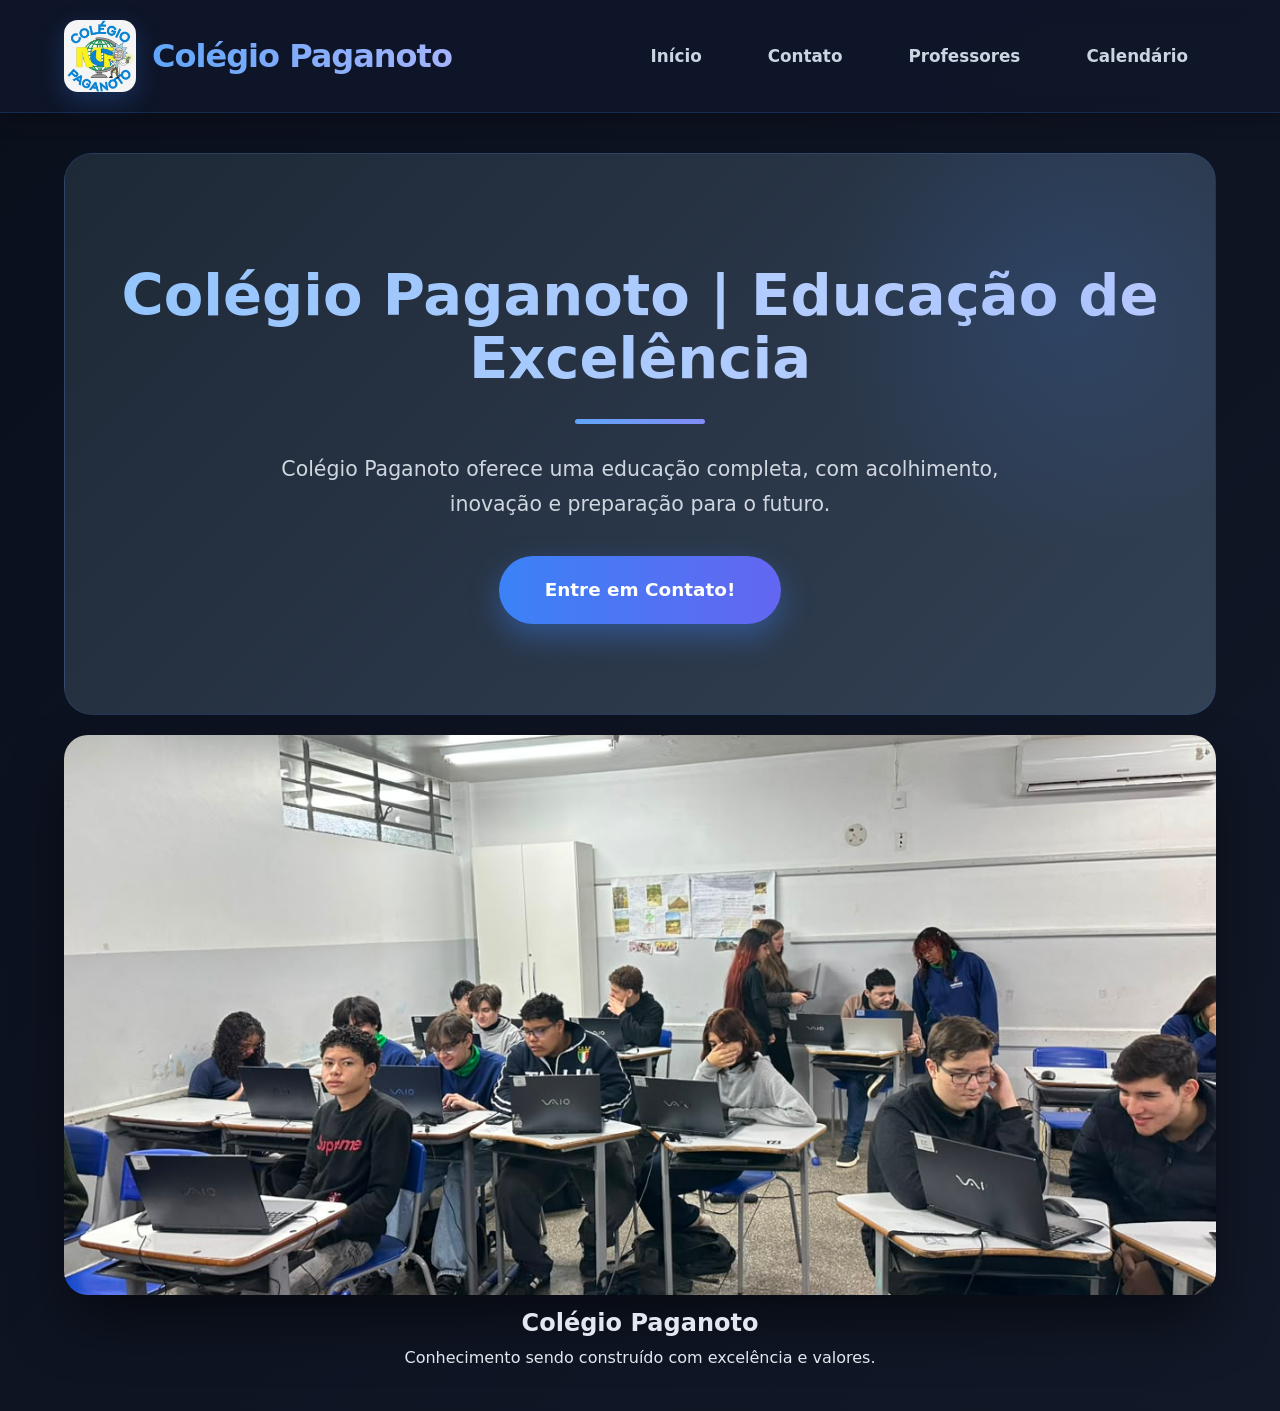
<file: index.html>
<!DOCTYPE html>
<html lang="pt-BR">
<head>
    <meta charset="UTF-8">
    <meta name="viewport" content="width=device-width, initial-scale=1.0">
    <title>Colégio Paganoto</title>
    <link rel="stylesheet" href="style.css">
</head>
<body>
    <header class="topo">
        <div class="logo-area">
            <img src="img/logo.png" alt="Logo do Colégio Paganoto">
            <span>Colégio Paganoto</span>
        </div>
        
        <nav>
            <a href="index.html">Início</a>
            <a href="contato.html">Contato</a>
            <a href="professores.html">Professores</a>
            <a href="calendario.html">Calendário</a>
        </nav>
    </header>

    <main class="main">
        <section class="main-texto">
            <h1>Colégio Paganoto | Educação de Excelência</h1>
            <div class="linha"></div>
            <p>Colégio Paganoto oferece uma educação completa, com acolhimento, inovação e preparação para o futuro.</p>
            <a class="botao" href="contato.html">Entre em Contato!</a>
        </section>

        <!-- Seção com a nova imagem da sala de aula -->
        <section class="main-imagem">
            <div class="apresentacao">
                <img src="img/coleg.jpg" alt="Alunos em sala de aula - Colégio Paganoto">
                <h2>Colégio Paganoto</h2>
                <p>Conhecimento sendo construído com excelência e valores.</p>
            </div>
        </section>
    </main>
</body>
</html>
</file>
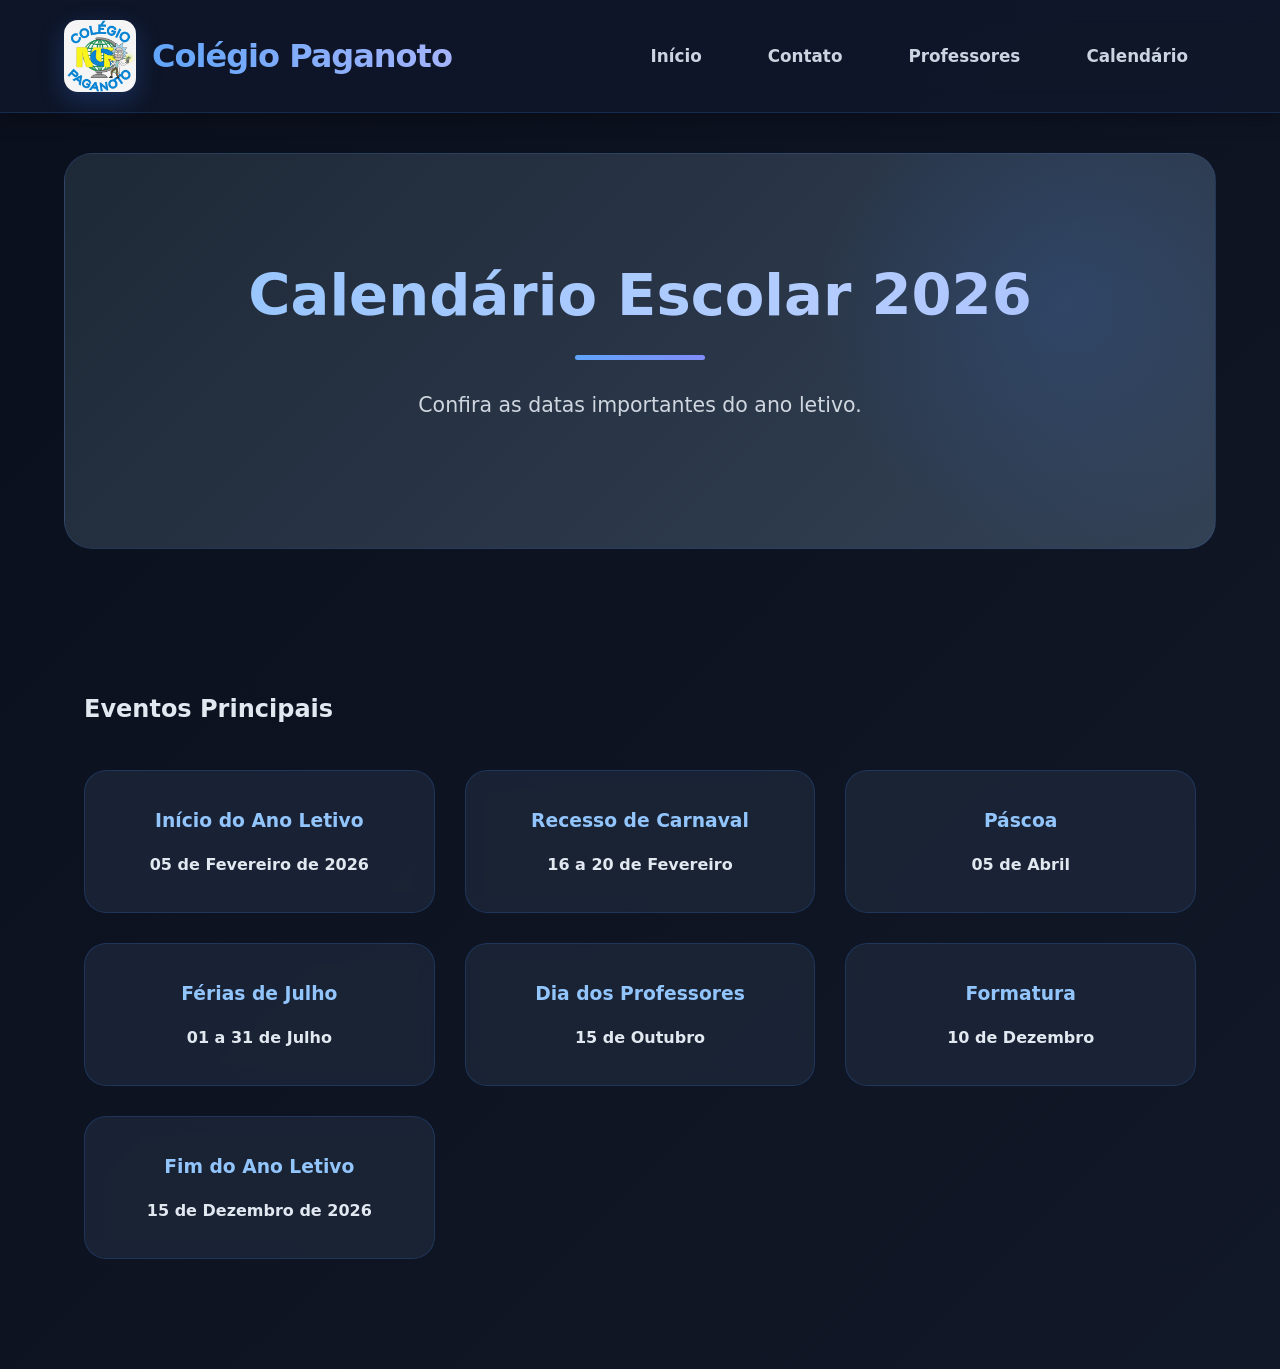
<file: calendario.html>
<!DOCTYPE html>
<html lang="pt-BR">
<head>
    <meta charset="UTF-8">
    <meta name="viewport" content="width=device-width, initial-scale=1.0">
    <title>Calendário - Colégio Paganoto</title>
    <link rel="stylesheet" href="style.css">
</head>
<body>
    <header class="topo">
        <div class="logo-area">
            <img src="img/logo.png" alt="Logo do Colégio Paganoto">
            <span>Colégio Paganoto</span>
        </div>
        
        <nav>
            <a href="index.html">Início</a>
            <a href="contato.html">Contato</a>
            <a href="professores.html">Professores</a>
            <a href="calendario.html">Calendário</a>
        </nav>
    </header>

    <main class="pagina">
        <section class="main-texto">
            <h1>Calendário Escolar 2026</h1>
            <div class="linha"></div>
            <p>Confira as datas importantes do ano letivo.</p>
        </section>

        <section class="calendario">
            <h2>Eventos Principais</h2>
            <div class="lista-eventos">
                <div class="evento-card">
                    <h3>Início do Ano Letivo</h3>
                    <p><strong>05 de Fevereiro de 2026</strong></p>
                </div>
                <div class="evento-card">
                    <h3>Recesso de Carnaval</h3>
                    <p><strong>16 a 20 de Fevereiro</strong></p>
                </div>
                <div class="evento-card">
                    <h3>Páscoa</h3>
                    <p><strong>05 de Abril</strong></p>
                </div>
                <div class="evento-card">
                    <h3>Férias de Julho</h3>
                    <p><strong>01 a 31 de Julho</strong></p>
                </div>
                <div class="evento-card">
                    <h3>Dia dos Professores</h3>
                    <p><strong>15 de Outubro</strong></p>
                </div>
                <div class="evento-card">
                    <h3>Formatura</h3>
                    <p><strong>10 de Dezembro</strong></p>
                </div>
                <div class="evento-card">
                    <h3>Fim do Ano Letivo</h3>
                    <p><strong>15 de Dezembro de 2026</strong></p>
                </div>
            </div>
        </section>
    </main>
</body>
</html>
</file>
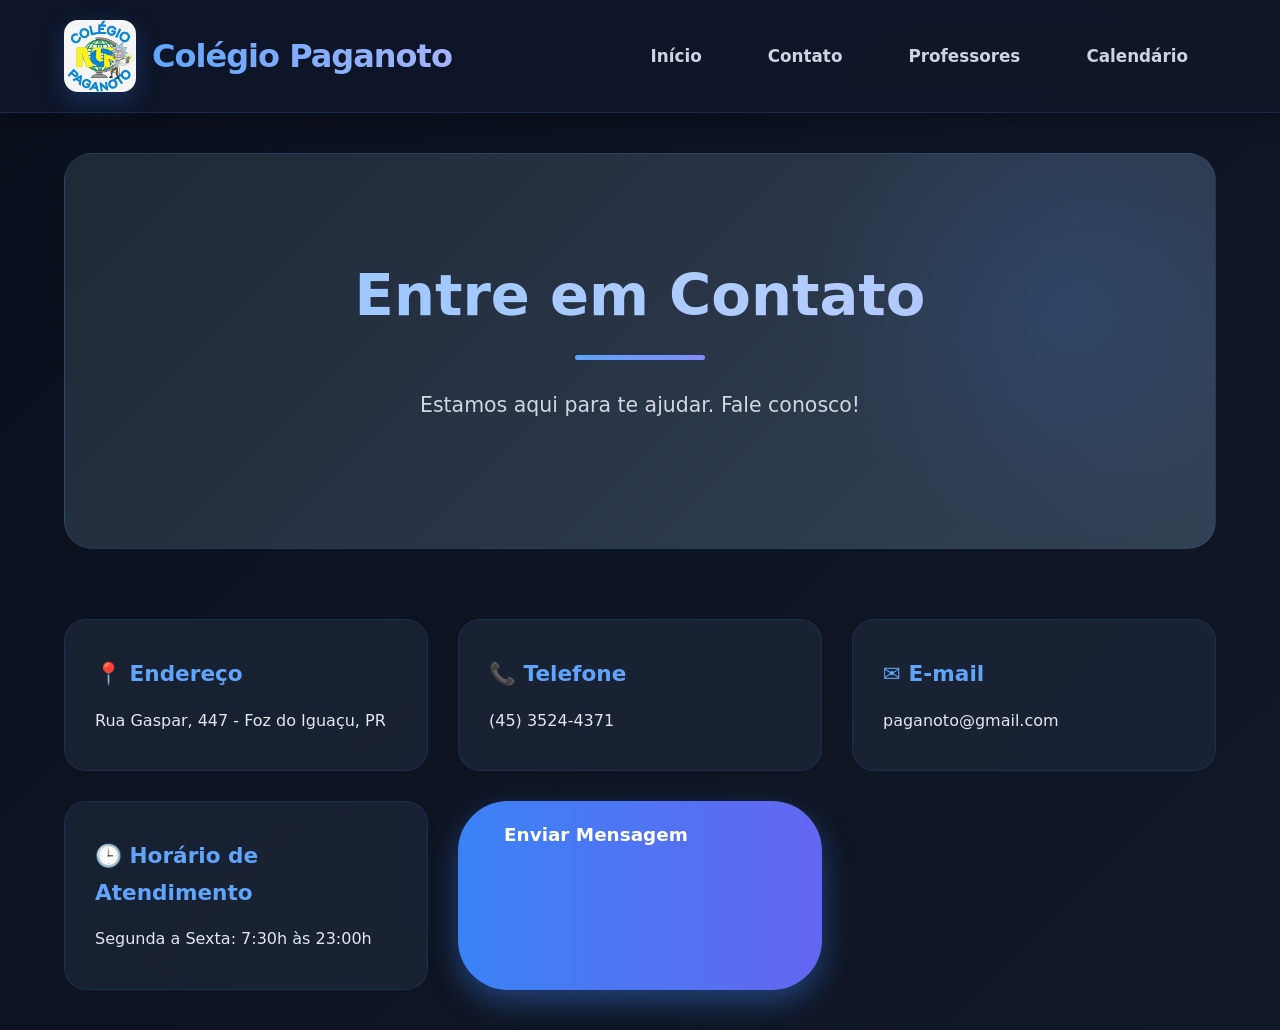
<file: contato.html>
<!DOCTYPE html>
<html lang="pt-BR">
<head>
    <meta charset="UTF-8">
    <meta name="viewport" content="width=device-width, initial-scale=1.0">
    <title>Contato - Colégio Paganoto</title>
    <link rel="stylesheet" href="style.css">
</head>
<body>
    <header class="topo">
        <div class="logo-area">
            <img src="img/logo.png" alt="Logo do Colégio Paganoto">
            <span>Colégio Paganoto</span>
        </div>
        
        <nav>
            <a href="index.html">Início</a>
            <a href="contato.html">Contato</a>
            <a href="professores.html">Professores</a>
            <a href="calendario.html">Calendário</a>
        </nav>
    </header>

    <main class="pagina">
        <section class="main-texto">
            <h1>Entre em Contato</h1>
            <div class="linha"></div>
            <p>Estamos aqui para te ajudar. Fale conosco!</p>
        </section>

            <!-- Informações de Contato -->
            <div class="contato-info">
                <div class="info-item">
                    <h3>📍 Endereço</h3>
                    <p>Rua Gaspar, 447 - Foz do Iguaçu, PR</p>
                </div>
                
                <div class="info-item">
                    <h3>📞 Telefone</h3>
                    <p>(45) 3524-4371</p>
                </div>
                
                <div class="info-item">
                    <h3>✉️ E-mail</h3>
                    <p>paganoto@gmail.com</p>
                </div>
                
                <div class="info-item">
                    <h3>🕒 Horário de Atendimento</h3>
                    <p>Segunda a Sexta: 7:30h às 23:00h</p>
                </div>

                <a href="#" class="botao">Enviar Mensagem</a>
            </div>
        </section>
    </main>
</body>
</html>
</file>
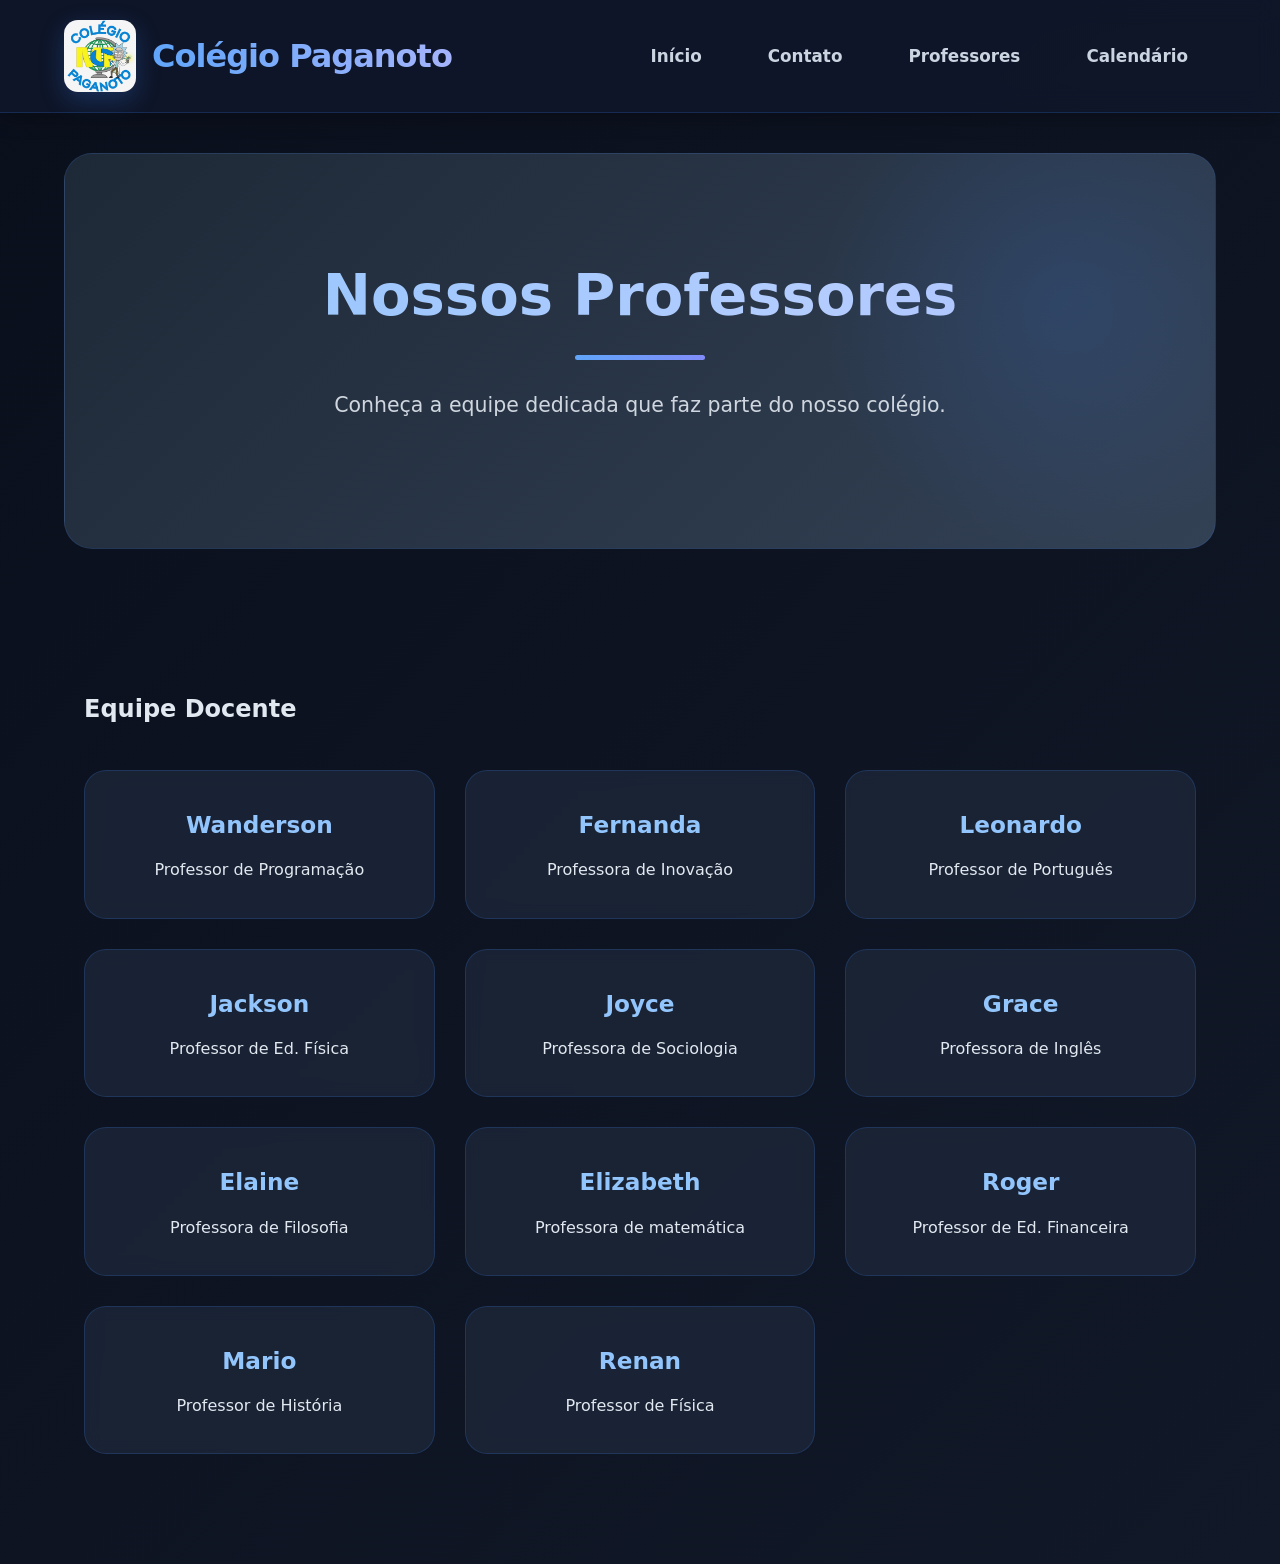
<file: professores.html>
<!DOCTYPE html>
<html lang="pt-BR">
<head>
    <meta charset="UTF-8">
    <meta name="viewport" content="width=device-width, initial-scale=1.0">
    <title>Professores - Colégio Paganoto</title>
    <link rel="stylesheet" href="style.css">
</head>
<body>
    <header class="topo">
        <div class="logo-area">
            <img src="img/logo.png" alt="Logo do Colégio Paganoto">
            <span>Colégio Paganoto</span>
        </div>
        
        <nav>
            <a href="index.html">Início</a>
            <a href="contato.html">Contato</a>
            <a href="professores.html">Professores</a>
            <a href="calendario.html">Calendário</a>
        </nav>
    </header>

    <main class="pagina">
        <section class="main-texto">
            <h1>Nossos Professores</h1>
            <div class="linha"></div>
            <p>Conheça a equipe dedicada que faz parte do nosso colégio.</p>
        </section>

        <section class="professores">
            <h2>Equipe Docente</h2>
            <div class="lista-professores">
                <div class="professor-card"><h3>Wanderson</h3><p>Professor de Programação</p></div>
                <div class="professor-card"><h3>Fernanda</h3><p>Professora de Inovação</p></div>
                <div class="professor-card"><h3>Leonardo</h3><p>Professor de Português</p></div>
                <div class="professor-card"><h3>Jackson</h3><p>Professor de Ed. Física</p></div>
                <div class="professor-card"><h3>Joyce</h3><p>Professora de Sociologia</p></div>
                <div class="professor-card"><h3>Grace</h3><p>Professora de Inglês</p></div>
                <div class="professor-card"><h3>Elaine</h3><p>Professora de Filosofia</p></div>
                <div class="professor-card"><h3>Elizabeth</h3><p>Professora de matemática</p></div>
                <div class="professor-card"><h3>Roger</h3><p>Professor de Ed. Financeira</p></div>
                <div class="professor-card"><h3>Mario</h3><p>Professor de História</p></div>
                <div class="professor-card"><h3>Renan</h3><p>Professor de Física</p></div>
            </div>
        </section>
    </main>
</body>
</html>
</file>
<file: style.css>
/* ====================== RESET E GERAIS ====================== */
* {
    margin: 0;
    padding: 0;
    box-sizing: border-box;
}

body {
    font-family: 'Segoe UI', system-ui, -apple-system, sans-serif;
    background: linear-gradient(135deg, #0a0f1c 0%, #111827 100%);
    color: #e2e8f0;
    line-height: 1.7;
    min-height: 100vh;
}

/* ====================== HEADER ====================== */
.topo {
    background: rgba(15, 23, 42, 0.95);
    backdrop-filter: blur(12px);
    padding: 20px 5%;
    display: flex;
    justify-content: space-between;
    align-items: center;
    position: sticky;
    top: 0;
    z-index: 1000;
    border-bottom: 1px solid rgba(59, 130, 246, 0.2);
    box-shadow: 0 4px 20px rgba(0, 0, 0, 0.3);
}

.logo-area {
    display: flex;
    align-items: center;
    gap: 16px;
}

.logo-area img {
    height: 72px;
    border-radius: 14px;
    box-shadow: 0 8px 25px rgba(59, 130, 246, 0.25);
    transition: transform 0.4s ease;
}

.logo-area img:hover {
    transform: scale(1.05);
}

.logo-area span {
    font-size: 2rem;
    font-weight: 800;
    background: linear-gradient(90deg, #60a5fa, #a5b4fc);
    -webkit-background-clip: text;
    -webkit-text-fill-color: transparent;
    letter-spacing: -1px;
}

/* Menu */
nav {
    display: flex;
    gap: 10px;
}

nav a {
    color: #cbd5e1;
    text-decoration: none;
    padding: 14px 28px;
    border-radius: 50px;
    font-weight: 600;
    font-size: 1.05rem;
    transition: all 0.4s ease;
}

nav a:hover {
    background: linear-gradient(90deg, #3b82f6, #6366f1);
    color: white;
    transform: translateY(-4px);
    box-shadow: 0 10px 20px rgba(59, 130, 246, 0.3);
}

/* ====================== CONTEÚDO ====================== */
.main, .pagina {
    max-width: 1300px;
    margin: 0 auto;
    padding: 40px 5%;
}

/* Hero Section */
.main-texto {
    text-align: center;
    padding: 110px 40px 90px;
    background: linear-gradient(135deg, #1e2937 0%, #334155 100%);
    border-radius: 28px;
    margin-bottom: 70px;
    border: 1px solid rgba(59, 130, 246, 0.15);
    position: relative;
    overflow: hidden;
}

.main-texto::before {
    content: '';
    position: absolute;
    top: -100px;
    right: -100px;
    width: 500px;
    height: 500px;
    background: radial-gradient(circle, rgba(59, 130, 246, 0.15) 0%, transparent 70%);
    z-index: 0;
}

.main-texto h1 {
    font-size: 3.6rem;
    font-weight: 800;
    line-height: 1.1;
    margin-bottom: 24px;
    background: linear-gradient(90deg, #93c5fd, #c4d0ff);
    -webkit-background-clip: text;
    -webkit-text-fill-color: transparent;
}

.linha {
    width: 130px;
    height: 5px;
    background: linear-gradient(90deg, #60a5fa, #818cf8);
    margin: 28px auto;
    border-radius: 10px;
}

.main-texto p {
    font-size: 1.28rem;
    max-width: 720px;
    margin: 0 auto 35px;
    opacity: 0.9;
}

.botao {
    display: inline-block;
    background: linear-gradient(90deg, #3b82f6, #6366f1);
    color: white;
    padding: 18px 46px;
    border-radius: 50px;
    font-weight: 700;
    font-size: 1.15rem;
    text-decoration: none;
    box-shadow: 0 12px 30px rgba(59, 130, 246, 0.4);
    transition: all 0.4s ease;
}

.botao:hover {
    transform: translateY(-6px) scale(1.06);
    box-shadow: 0 20px 40px rgba(59, 130, 246, 0.5);
}

/* Imagem da Escola */
.apresentacao {
    text-align: center;
    margin-top: -50px;
}

.apresentacao img {
    width: 100%;
    max-height: 560px;
    object-fit: cover;
    border-radius: 24px;
    box-shadow: 0 30px 60px -10px rgba(0, 0, 0, 0.6);
    transition: all 0.5s ease;
}

.apresentacao img:hover {
    transform: scale(1.03);
    box-shadow: 0 35px 70px -10px rgba(59, 130, 246, 0.3);
}

/* Cards */
.professores, .calendario {
    padding: 70px 20px;
}

.lista-professores, .lista-eventos {
    display: grid;
    grid-template-columns: repeat(auto-fit, minmax(290px, 1fr));
    gap: 30px;
    margin-top: 40px;
}

.professor-card, .evento-card {
    background: rgba(30, 41, 59, 0.75);
    padding: 34px 26px;
    border-radius: 22px;
    border: 1px solid rgba(59, 130, 246, 0.2);
    transition: all 0.4s ease;
    text-align: center;
    backdrop-filter: blur(8px);
}

.professor-card:hover, .evento-card:hover {
    transform: translateY(-14px);
    border-color: #60a5fa;
    box-shadow: 0 25px 50px rgba(0, 0, 0, 0.4);
    background: rgba(30, 41, 59, 0.95);
}

.professor-card h3 {
    color: #93c5fd;
    font-size: 1.45rem;
    margin-bottom: 12px;
}

.evento-card h3 {
    color: #93c5fd;
    margin-bottom: 14px;
}

/* Contato */
.contato-info {
    display: grid;
    grid-template-columns: repeat(auto-fit, minmax(300px, 1fr));
    gap: 30px;
    margin-top: 50px;
}

.info-item {
    background: rgba(30, 41, 59, 0.7);
    padding: 36px 30px;
    border-radius: 22px;
    border: 1px solid rgba(59, 130, 246, 0.15);
    transition: all 0.4s ease;
    backdrop-filter: blur(8px);
}

.info-item:hover {
    border-color: #60a5fa;
    transform: translateY(-8px);
    box-shadow: 0 20px 40px rgba(0, 0, 0, 0.3);
}

.info-item h3 {
    color: #60a5fa;
    margin-bottom: 14px;
    font-size: 1.35rem;
}

/* Responsivo */
@media (max-width: 768px) {
    .main-texto h1 {
        font-size: 2.8rem;
    }
    .topo {
        flex-direction: column;
        gap: 22px;
        padding: 18px 5%;
    }
    nav {
        flex-wrap: wrap;
        justify-content: center;
    }
}
</file>
